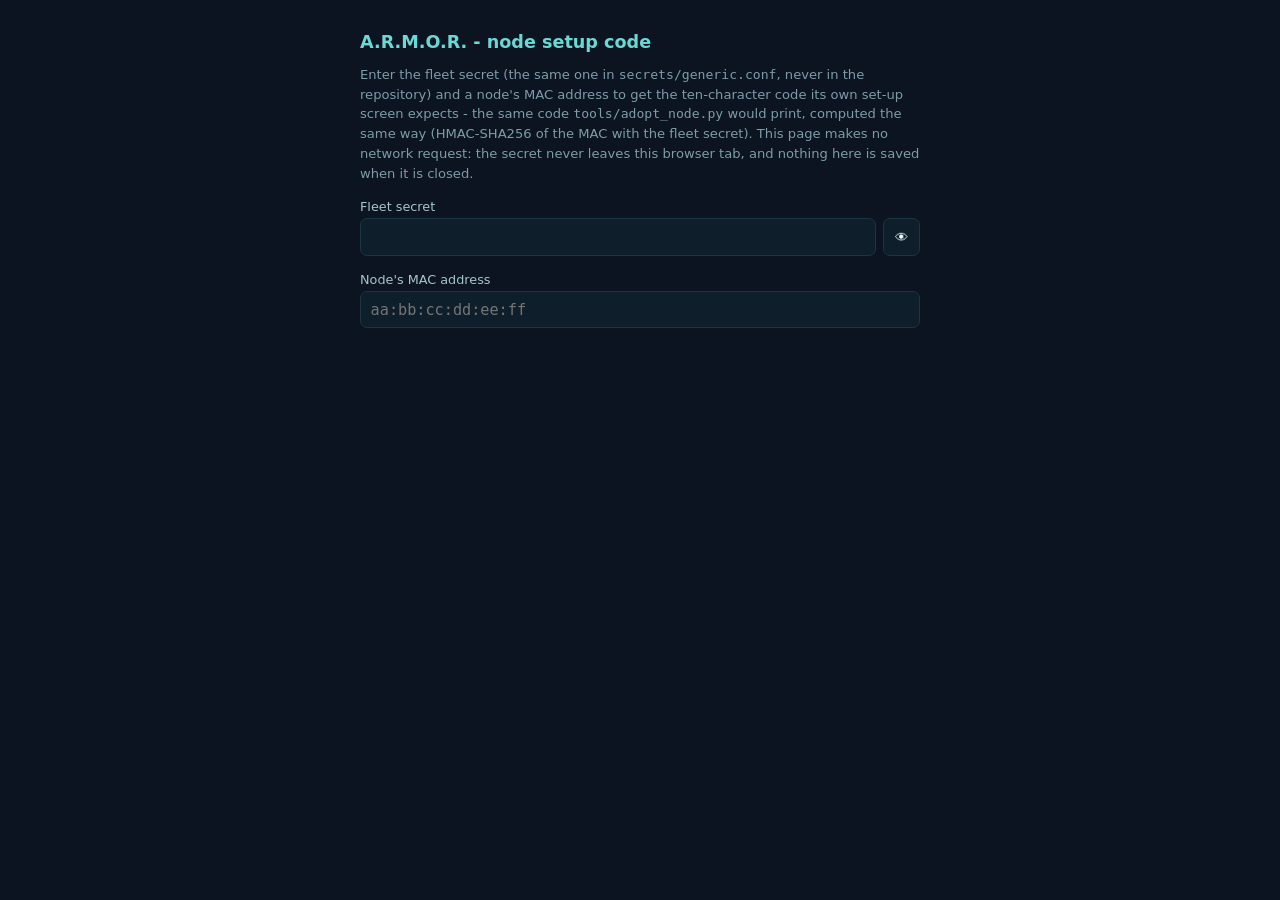
<file: tools/setup_code.html>
<!DOCTYPE html>
<!--
ARMOR-NODE-RADAR - the setup code of a node, from its MAC address and the fleet's own secret.
Copyright (C) 2026 JuanenRac (Electro Hobby 3D). GPL-3.0-or-later.

A local tool, not a CLI: open this file directly in a browser (file://, no server, no network - it makes no request anywhere). The
fleet secret is typed into this page and used only in the browser's own Web Crypto HMAC-SHA256, the same algorithm the firmware
itself uses (main/node_store.cpp) and tools/adopt_node.py's own setup_code_for(); nothing is stored, logged or sent anywhere. Closing
the tab forgets everything it was given.
-->
<html lang="en">
<head>
<meta charset="utf-8">
<meta name="viewport" content="width=device-width, initial-scale=1">
<title>ARMOR-NODE-RADAR - node setup code</title>
<style>
  :root { color-scheme: dark; }
  body { font-family: system-ui, sans-serif; background: #0b1420; color: #ecffff; max-width: 560px; margin: 2rem auto; padding: 0 1rem; }
  h1 { font-size: 1.1rem; color: #69d9d6; }
  p.hint { color: #7d9ca8; font-size: .82rem; line-height: 1.5; }
  label { display: grid; gap: .25rem; margin: 1rem 0; color: #a7c4cc; font-size: .8rem; }
  .row { display: flex; gap: .4rem; }
  input { flex: 1; border: 1px solid #1c3542; border-radius: 7px; background: #0f1e2b; color: #ecffff; padding: .55rem .6rem; font-size: .95rem; font-family: ui-monospace, monospace; }
  input:focus { outline: 2px solid #40cabe; }
  button.eye { flex: 0 0 auto; border: 1px solid #1c3542; border-radius: 7px; background: #0f1e2b; color: #ecffff; padding: .5rem .7rem; cursor: pointer; }
  .result { margin-top: 1.5rem; padding: 1rem; border: 1px solid #1c3542; border-radius: 10px; background: #0f1e2b; }
  .code { font-family: ui-monospace, monospace; font-size: 1.6rem; letter-spacing: .15em; color: #69f0db; word-break: break-all; }
  .err { color: #ffafb0; font-size: .82rem; min-height: 1.2em; }
  .copy { margin-top: .6rem; }
  button.copy-btn { border: 1px solid #1c3542; border-radius: 7px; background: #0f1e2b; color: #ecffff; padding: .4rem .7rem; cursor: pointer; font-size: .8rem; }
  button.copy-btn:hover, button.eye:hover { border-color: #69d9d6; }
</style>
</head>
<body>
  <h1>A.R.M.O.R. - node setup code</h1>
  <p class="hint">Enter the fleet secret (the same one in <code>secrets/generic.conf</code>, never in the repository) and a node's MAC address to get the ten-character code its own set-up screen expects - the same code <code>tools/adopt_node.py</code> would print, computed the same way (HMAC-SHA256 of the MAC with the fleet secret). This page makes no network request: the secret never leaves this browser tab, and nothing here is saved when it is closed.</p>

  <label>Fleet secret
    <div class="row">
      <input id="secret" type="password" autocomplete="off" spellcheck="false">
      <button class="eye" type="button" id="eye" aria-label="Show the secret">👁</button>
    </div>
  </label>

  <label>Node's MAC address
    <input id="mac" type="text" placeholder="aa:bb:cc:dd:ee:ff" autocomplete="off" spellcheck="false">
  </label>

  <p class="err" id="error"></p>

  <div class="result" id="result" hidden>
    <div class="hint">Setup code</div>
    <div class="code" id="code"></div>
    <div class="copy"><button class="copy-btn" type="button" id="copyBtn">Copy</button></div>
  </div>

<script>
// The alphabet is 31 symbols with no look-alikes (0/O, 1/I/l), exactly as in the firmware and tools/adopt_node.py.
const ALPHABET = "ABCDEFGHJKMNPQRSTUVWXYZ23456789";

function macDigits(mac) {
  const digits = mac.toLowerCase().replace(/[^0-9a-f]/g, "");
  if (digits.length !== 12) return null;
  return digits;
}

async function setupCodeFor(secret, mac) {
  const digits = macDigits(mac);
  if (digits === null) return null;
  const key = await crypto.subtle.importKey("raw", new TextEncoder().encode(secret), { name: "HMAC", hash: "SHA-256" }, false, ["sign"]);
  const signature = await crypto.subtle.sign("HMAC", key, new TextEncoder().encode(digits));
  const bytes = new Uint8Array(signature);
  let code = "";
  for (let i = 0; i < 10; ++i) code += ALPHABET[bytes[i] % 31];
  return code;
}

const secretInput = document.getElementById("secret");
const macInput = document.getElementById("mac");
const errorBox = document.getElementById("error");
const resultBox = document.getElementById("result");
const codeBox = document.getElementById("code");

async function update() {
  errorBox.textContent = "";
  resultBox.hidden = true;
  const secret = secretInput.value, mac = macInput.value.trim();
  if (!secret || !mac) return;
  if (secret.length < 16) { errorBox.textContent = "The fleet secret should be at least 16 characters, same as the firmware requires."; return; }
  const code = await setupCodeFor(secret, mac);
  if (code === null) { errorBox.textContent = "That does not look like a MAC address (needs 12 hexadecimal digits)."; return; }
  codeBox.textContent = code;
  resultBox.hidden = false;
}

secretInput.addEventListener("input", update);
macInput.addEventListener("input", update);

document.getElementById("eye").addEventListener("click", () => {
  secretInput.type = secretInput.type === "password" ? "text" : "password";
});

document.getElementById("copyBtn").addEventListener("click", async () => {
  try { await navigator.clipboard.writeText(codeBox.textContent); } catch (error) { /* clipboard may be blocked; the code is still shown */ }
});
</script>
</body>
</html>
</file>
